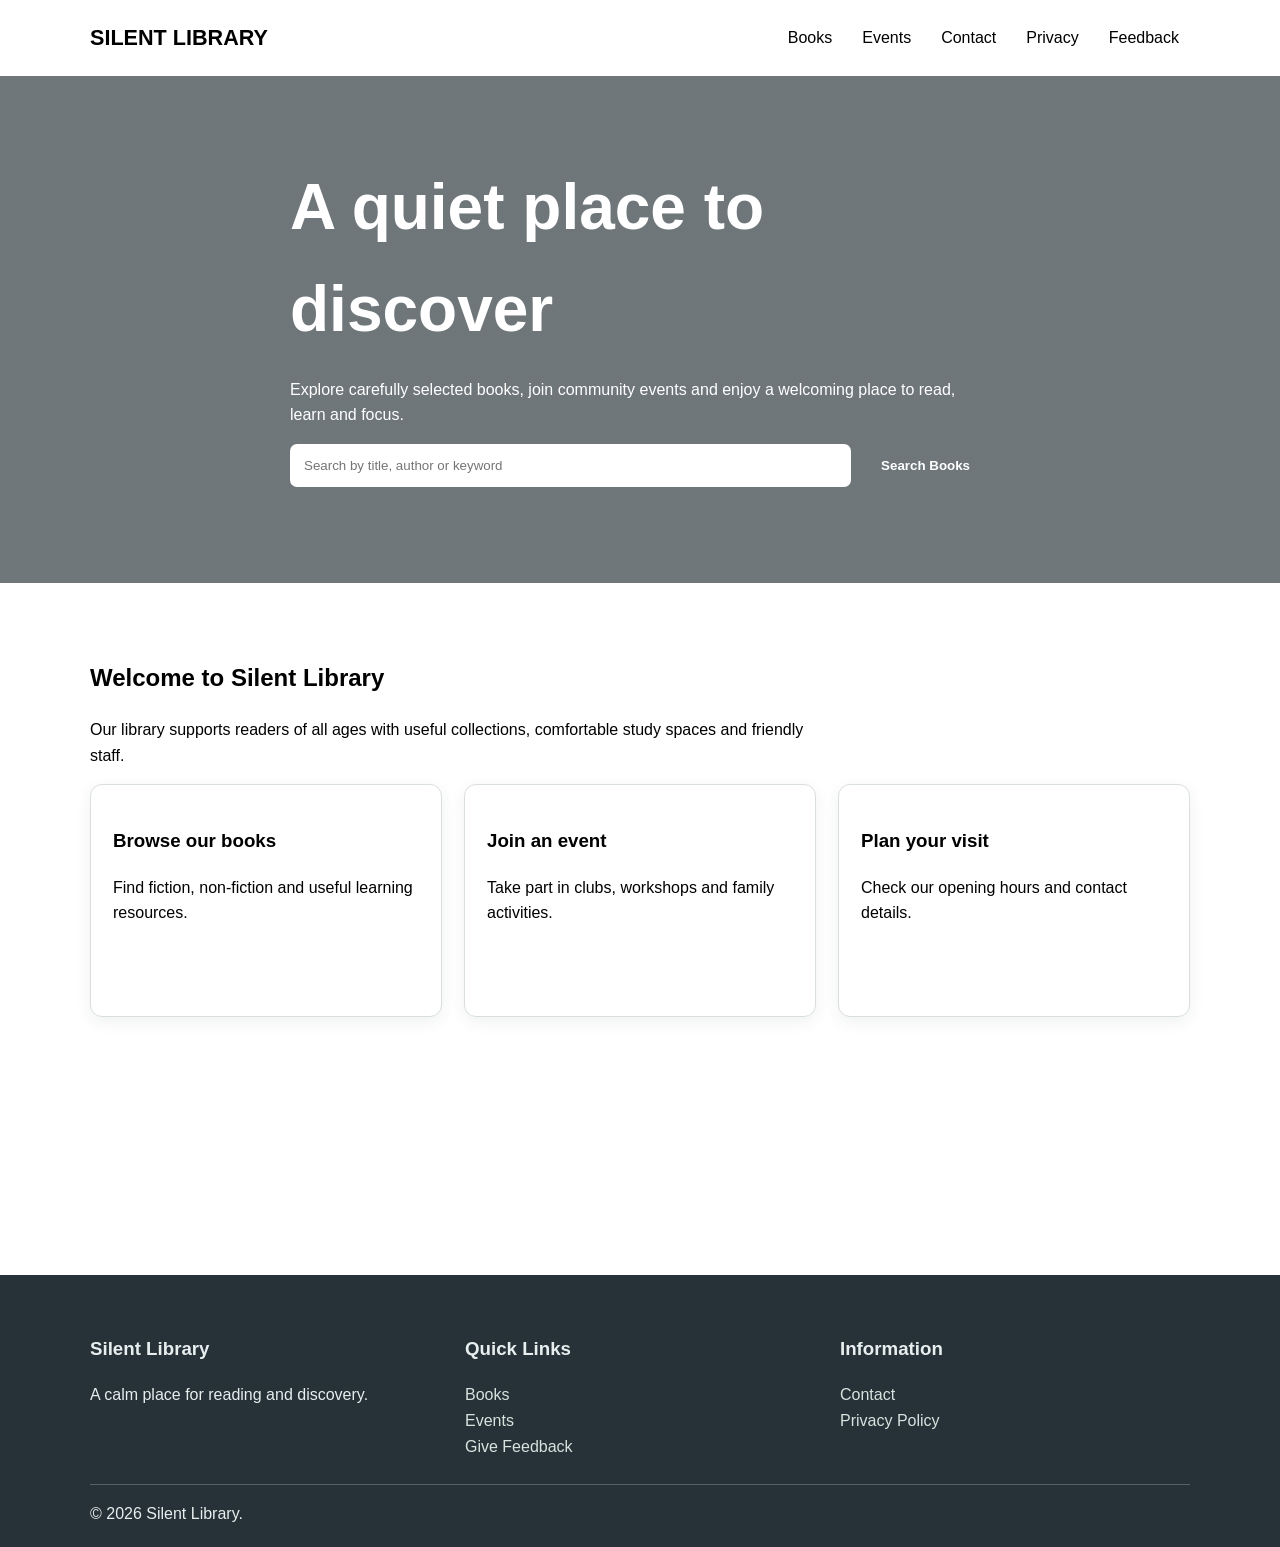
<file: index.html>
<html lang="en">
<head>
<meta charset="UTF-8">
<meta name="viewport" content="width=device-width,initial-scale=1">
<title>Silent Library | Home</title>
<link rel="stylesheet" href="styles.css">
</head>
<body>
<header class="navbar"><div class="container nav-wrap">
<a class="logo" href="index.html">SILENT LIBRARY</a><nav class="nav-links"><a class="active" href="index.html">Home</a><a href="books.html">Books</a><a href="events.html">Events</a><a href="contact.html">Contact</a><a href="privacy.html">Privacy</a><a href="https://docs.google.com/forms/d/e/1FAIpQLScF7f4ovNmoWexSdnlmguS6u-5lrMI3MTXSTCQP9__gvdejew/viewform?usp=publish-editor" target="_blank" rel="noopener noreferrer">Feedback</a></nav>
</div></header><main><section class="hero"><div class="container">
<h1>A quiet place to discover</h1>
<p>Explore carefully selected books, join community events and enjoy a welcoming place to read, learn and focus.</p>
<form class="search" action="books.html">
<input type="search" placeholder="Search by title, author or keyword"><button class="button gold">Search Books</button>
</form>
</div></section><section class="section"><div class="container">
<h2>Welcome to Silent Library</h2>
<p class="intro">Our library supports readers of all ages with useful collections, comfortable study spaces and friendly staff.</p>
<div class="grid">
<article class="card"><div class="card-body">
<h3>Browse our books</h3>
<p>Find fiction, non-fiction and useful learning resources.</p>
<a class="button" href="books.html">View Books</a>
</div></article><article class="card"><div class="card-body">
<h3>Join an event</h3>
<p>Take part in clubs, workshops and family activities.</p>
<a class="button" href="events.html">See Events</a>
</div></article><article class="card"><div class="card-body">
<h3>Plan your visit</h3>
<p>Check our opening hours and contact details.</p>
<a class="button" href="contact.html">Contact Us</a>
</div></article>
</div>
</div></section><section class="info"><div class="container info-grid">
<div>
<h3>Opening Hours</h3>
<p>Mon-Fri: 9am-8pm<br>Sat-Sun: 10am-6pm</p>
</div>
<div>
<h3>Location</h3>
<p>12 Reading Lane<br>Singapore 238801</p>
</div>
<div>
<h3>Need Help?</h3>
<p>+65 6123 4567<br>hello@silentlibrary.sg</p>
</div>
</div></section></main><footer><div class="container footer-grid">
<div>
<h3>Silent Library</h3>
<p>A calm place for reading and discovery.</p>
</div>
<div>
<h3>Quick Links</h3>
<a href="books.html">Books</a><a href="events.html">Events</a><a href="https://docs.google.com/forms/d/e/1FAIpQLScF7f4ovNmoWexSdnlmguS6u-5lrMI3MTXSTCQP9__gvdejew/viewform?usp=publish-editor" target="_blank" rel="noopener noreferrer">Give Feedback</a>
</div>
<div>
<h3>Information</h3>
<a href="contact.html">Contact</a><a href="privacy.html">Privacy Policy</a>
</div>
</div>
<div class="container copyright">© 2026 Silent Library.</div></footer>
</body>
</file>
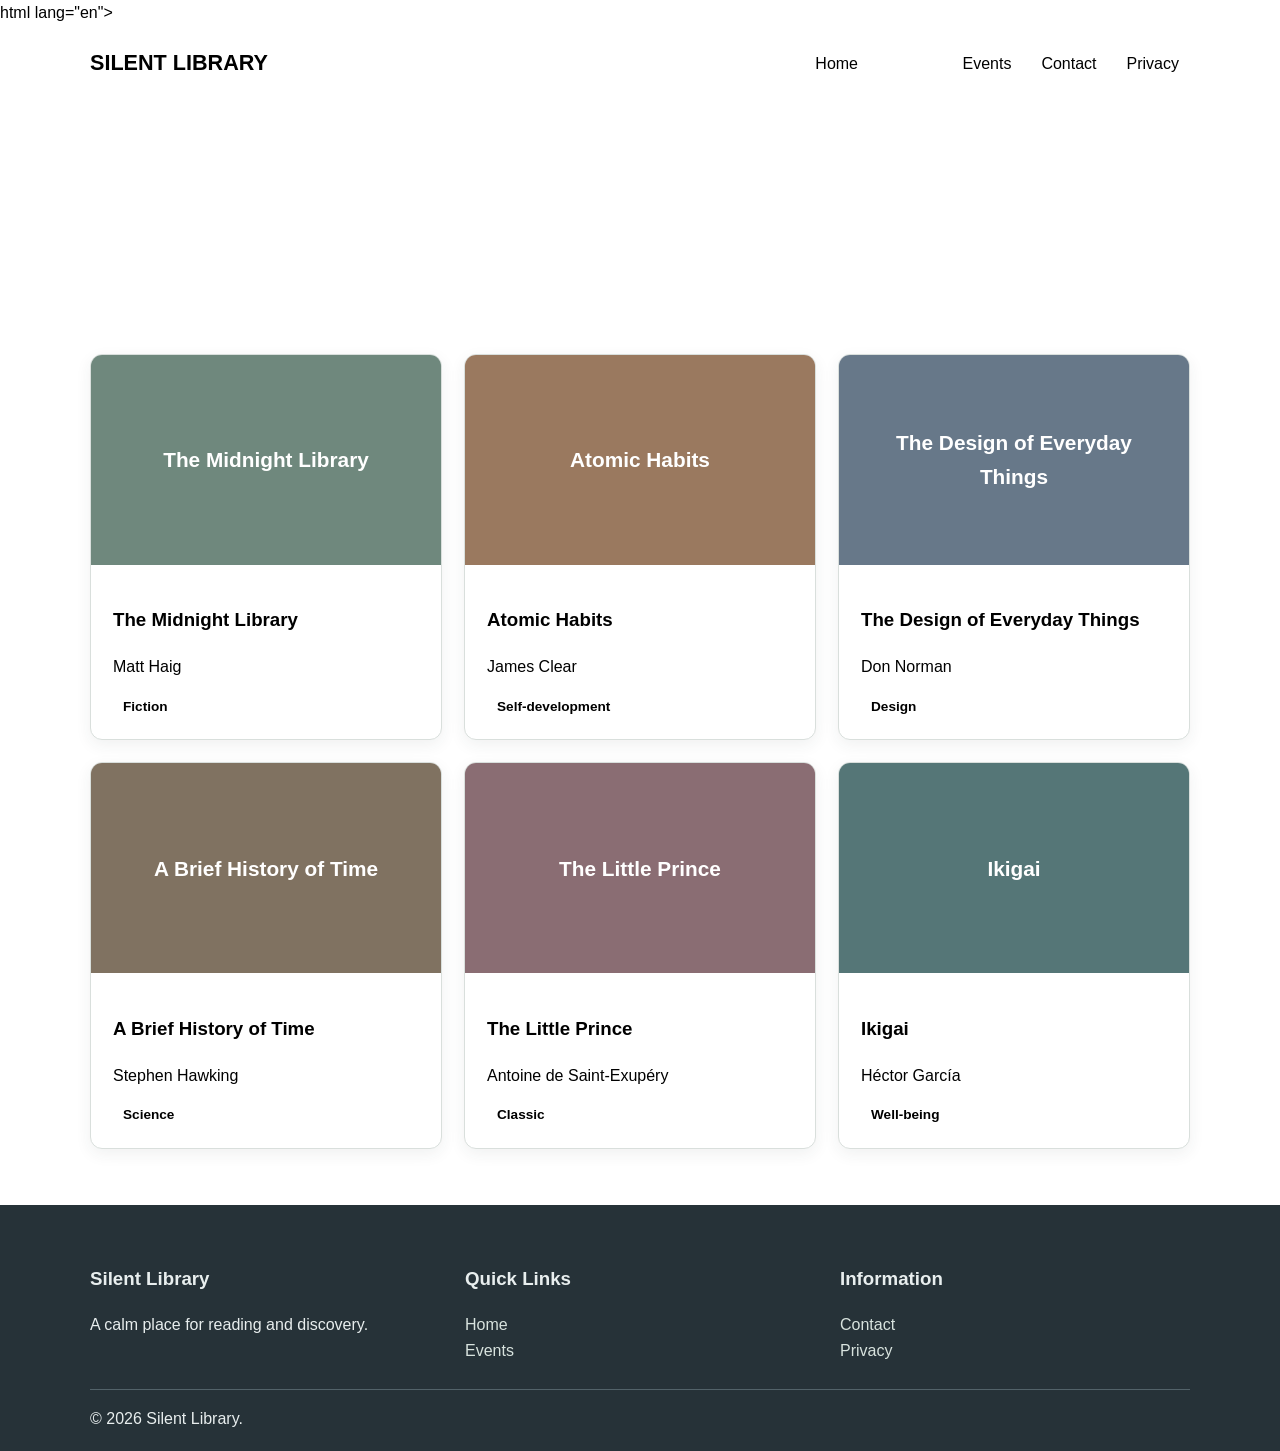
<file: books.html>
html lang="en">
<head>
<meta charset="UTF-8">
<meta name="viewport" content="width=device-width,initial-scale=1">
<title>Silent Library | Books</title>
<link rel="stylesheet" href="styles.css">
</head>
<body>
<header class="navbar"><div class="container nav-wrap">
<a class="logo" href="index.html">SILENT LIBRARY</a><nav class="nav-links"><a href="index.html">Home</a><a class="active" href="books.html">Books</a><a href="events.html">Events</a><a href="contact.html">Contact</a><a href="privacy.html">Privacy</a></nav>
</div></header><main><section class="banner"><div class="container">
<h1>Books List</h1>
<p>Browse a small selection from our collection.</p>
</div></section><section class="section"><div class="container"><div class="grid">
<article class="card"><div class="cover c1">The Midnight Library</div>
<div class="card-body">
<h3>The Midnight Library</h3>
<p>Matt Haig</p>
<span class="tag">Fiction</span>
</div></article><article class="card"><div class="cover c2">Atomic Habits</div>
<div class="card-body">
<h3>Atomic Habits</h3>
<p>James Clear</p>
<span class="tag">Self-development</span>
</div></article><article class="card"><div class="cover c3">The Design of Everyday Things</div>
<div class="card-body">
<h3>The Design of Everyday Things</h3>
<p>Don Norman</p>
<span class="tag">Design</span>
</div></article><article class="card"><div class="cover c4">A Brief History of Time</div>
<div class="card-body">
<h3>A Brief History of Time</h3>
<p>Stephen Hawking</p>
<span class="tag">Science</span>
</div></article><article class="card"><div class="cover c5">The Little Prince</div>
<div class="card-body">
<h3>The Little Prince</h3>
<p>Antoine de Saint-Exupéry</p>
<span class="tag">Classic</span>
</div></article><article class="card"><div class="cover c6">Ikigai</div>
<div class="card-body">
<h3>Ikigai</h3>
<p>Héctor García</p>
<span class="tag">Well-being</span>
</div></article>
</div></div></section></main><footer><div class="container footer-grid">
<div>
<h3>Silent Library</h3>
<p>A calm place for reading and discovery.</p>
</div>
<div>
<h3>Quick Links</h3>
<a href="index.html">Home</a><a href="events.html">Events</a>
</div>
<div>
<h3>Information</h3>
<a href="contact.html">Contact</a><a href="privacy.html">Privacy</a>
</div>
</div>
<div class="container copyright">© 2026 Silent Library.</div></footer>
</body>
</html>
</file>
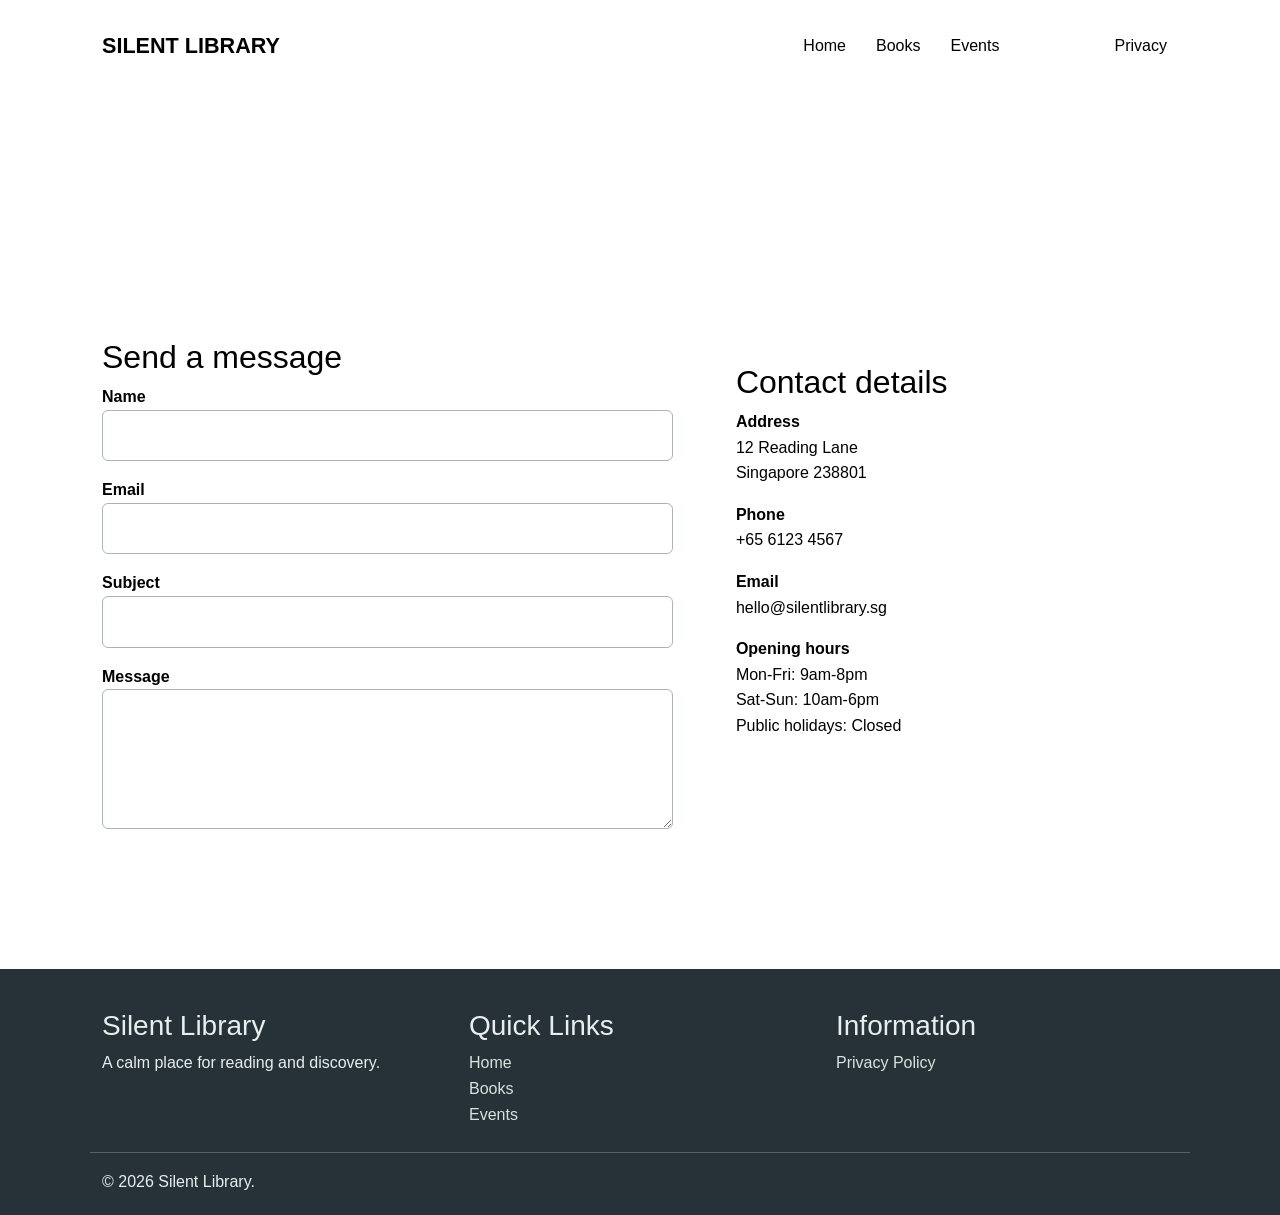
<file: contact.html>
<html lang="en">
<head>
<meta charset="UTF-8">
<meta name="viewport" content="width=device-width,initial-scale=1">
<title>Silent Library | Contact</title>
<link href="https://cdn.jsdelivr.net/npm/bootstrap@5.3.3/dist/css/bootstrap.min.css" rel="stylesheet">
<link rel="stylesheet" href="styles.css">
</head>
<body>
<header class="navbar"><div class="container nav-wrap">
<a class="logo" href="index.html">SILENT LIBRARY</a><nav class="nav-links"><a href="index.html">Home</a><a href="books.html">Books</a><a href="events.html">Events</a><a class="active" href="contact.html">Contact</a><a href="privacy.html">Privacy</a></nav>
</div></header><main><section class="banner"><div class="container">
<h1>Contact Us</h1>
<p>Send a question or visit us during opening hours.</p>
</div></section><section class="section"><div class="container two">
<div>
<h2>Send a message</h2>
<form id="contactForm">
<div class="form-group">
<label for="name">Name</label><input id="name" required>
</div>
<div class="form-group">
<label for="email">Email</label><input id="email" type="email" required>
</div>
<div class="form-group">
<label for="subject">Subject</label><input id="subject" required>
</div>
<div class="form-group">
<label for="message">Message</label><textarea id="message" required></textarea>
</div>
<button class="button" type="submit">Send Message</button><p id="reply" aria-live="polite"></p>
</form>
</div>
<aside class="contact-box"><h2>Contact details</h2>
<p><strong>Address</strong><br>12 Reading Lane<br>Singapore 238801</p>
<p><strong>Phone</strong><br>+65 6123 4567</p>
<p><strong>Email</strong><br>hello@silentlibrary.sg</p>
<p><strong>Opening hours</strong><br>Mon-Fri: 9am-8pm<br>Sat-Sun: 10am-6pm<br>Public holidays: Closed</p></aside>
</div></section></main><footer><div class="container footer-grid">
<div>
<h3>Silent Library</h3>
<p>A calm place for reading and discovery.</p>
</div>
<div>
<h3>Quick Links</h3>
<a href="index.html">Home</a><a href="books.html">Books</a><a href="events.html">Events</a>
</div>
<div>
<h3>Information</h3>
<a href="privacy.html">Privacy Policy</a>
</div>
</div>
<div class="container copyright">© 2026 Silent Library.</div></footer><script src="script.js"></script>
</body>
</html>
</file>
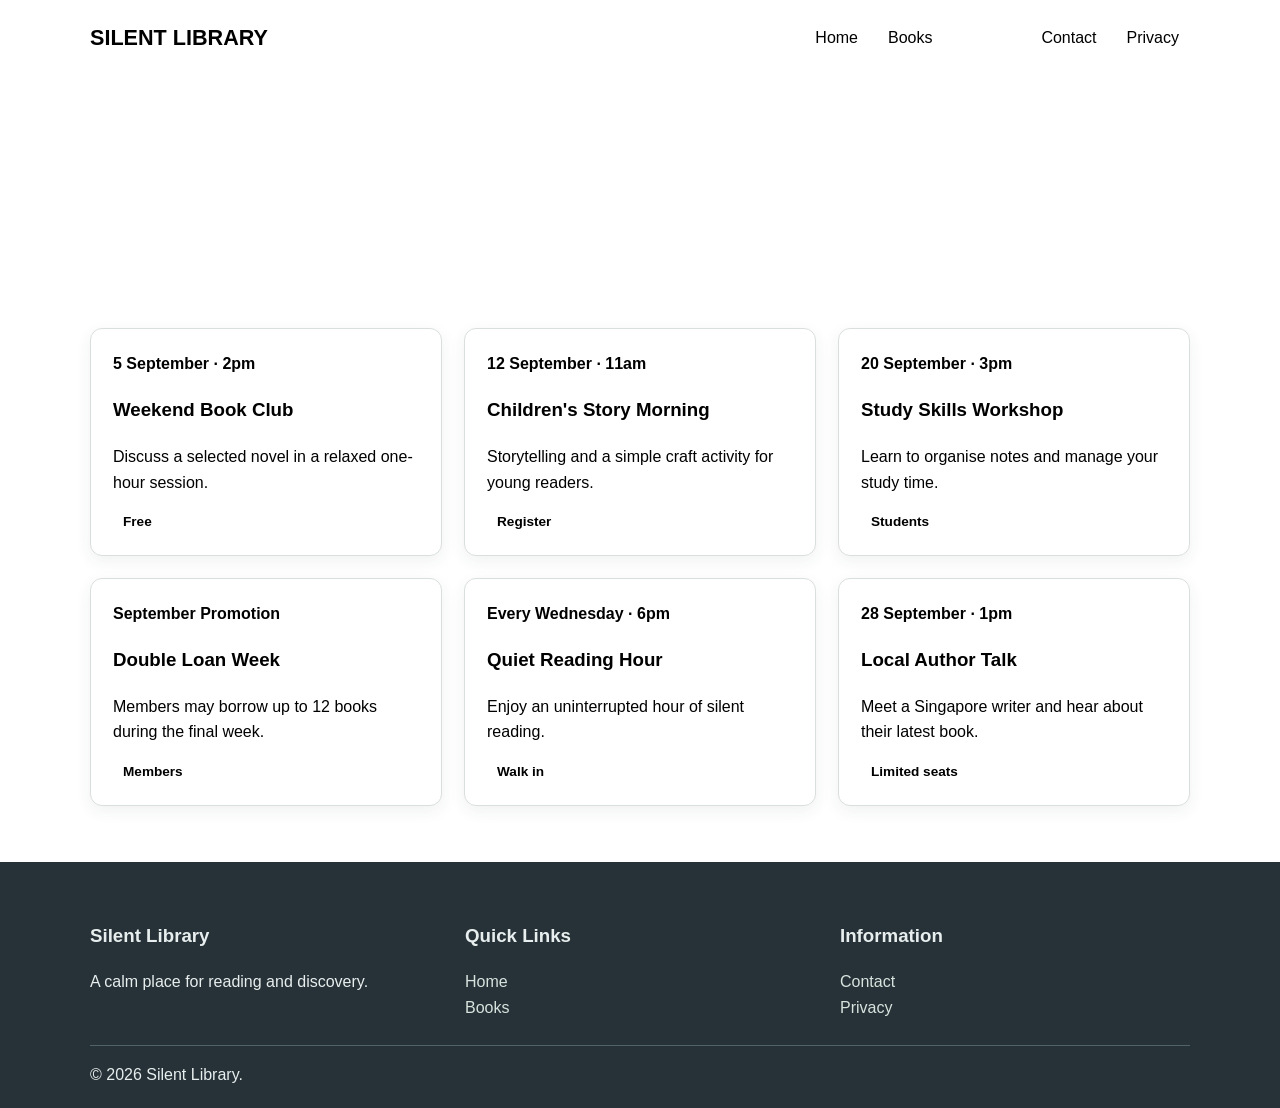
<file: events.html>
<html lang="en">
<head>
<meta charset="UTF-8">
<meta name="viewport" content="width=device-width,initial-scale=1">
<title>Silent Library | Events</title>
<link rel="stylesheet" href="styles.css">
</head>
<body>
<header class="navbar"><div class="container nav-wrap">
<a class="logo" href="index.html">SILENT LIBRARY</a><nav class="nav-links"><a href="index.html">Home</a><a href="books.html">Books</a><a class="active" href="events.html">Events</a><a href="contact.html">Contact</a><a href="privacy.html">Privacy</a></nav>
</div></header><main><section class="banner"><div class="container">
<h1>Library Events and Promotions</h1>
<p>Activities that bring readers and the community together.</p>
</div></section><section class="section"><div class="container"><div class="grid">
<article class="card"><div class="card-body">
<strong>5 September · 2pm</strong><h3>Weekend Book Club</h3>
<p>Discuss a selected novel in a relaxed one-hour session.</p>
<span class="tag">Free</span>
</div></article><article class="card"><div class="card-body">
<strong>12 September · 11am</strong><h3>Children's Story Morning</h3>
<p>Storytelling and a simple craft activity for young readers.</p>
<span class="tag">Register</span>
</div></article><article class="card"><div class="card-body">
<strong>20 September · 3pm</strong><h3>Study Skills Workshop</h3>
<p>Learn to organise notes and manage your study time.</p>
<span class="tag">Students</span>
</div></article><article class="card"><div class="card-body">
<strong>September Promotion</strong><h3>Double Loan Week</h3>
<p>Members may borrow up to 12 books during the final week.</p>
<span class="tag">Members</span>
</div></article><article class="card"><div class="card-body">
<strong>Every Wednesday · 6pm</strong><h3>Quiet Reading Hour</h3>
<p>Enjoy an uninterrupted hour of silent reading.</p>
<span class="tag">Walk in</span>
</div></article><article class="card"><div class="card-body">
<strong>28 September · 1pm</strong><h3>Local Author Talk</h3>
<p>Meet a Singapore writer and hear about their latest book.</p>
<span class="tag">Limited seats</span>
</div></article>
</div></div></section></main><footer><div class="container footer-grid">
<div>
<h3>Silent Library</h3>
<p>A calm place for reading and discovery.</p>
</div>
<div>
<h3>Quick Links</h3>
<a href="index.html">Home</a><a href="books.html">Books</a>
</div>
<div>
<h3>Information</h3>
<a href="contact.html">Contact</a><a href="privacy.html">Privacy</a>
</div>
</div>
<div class="container copyright">© 2026 Silent Library.</div></footer>
</body>
</html>
</file>
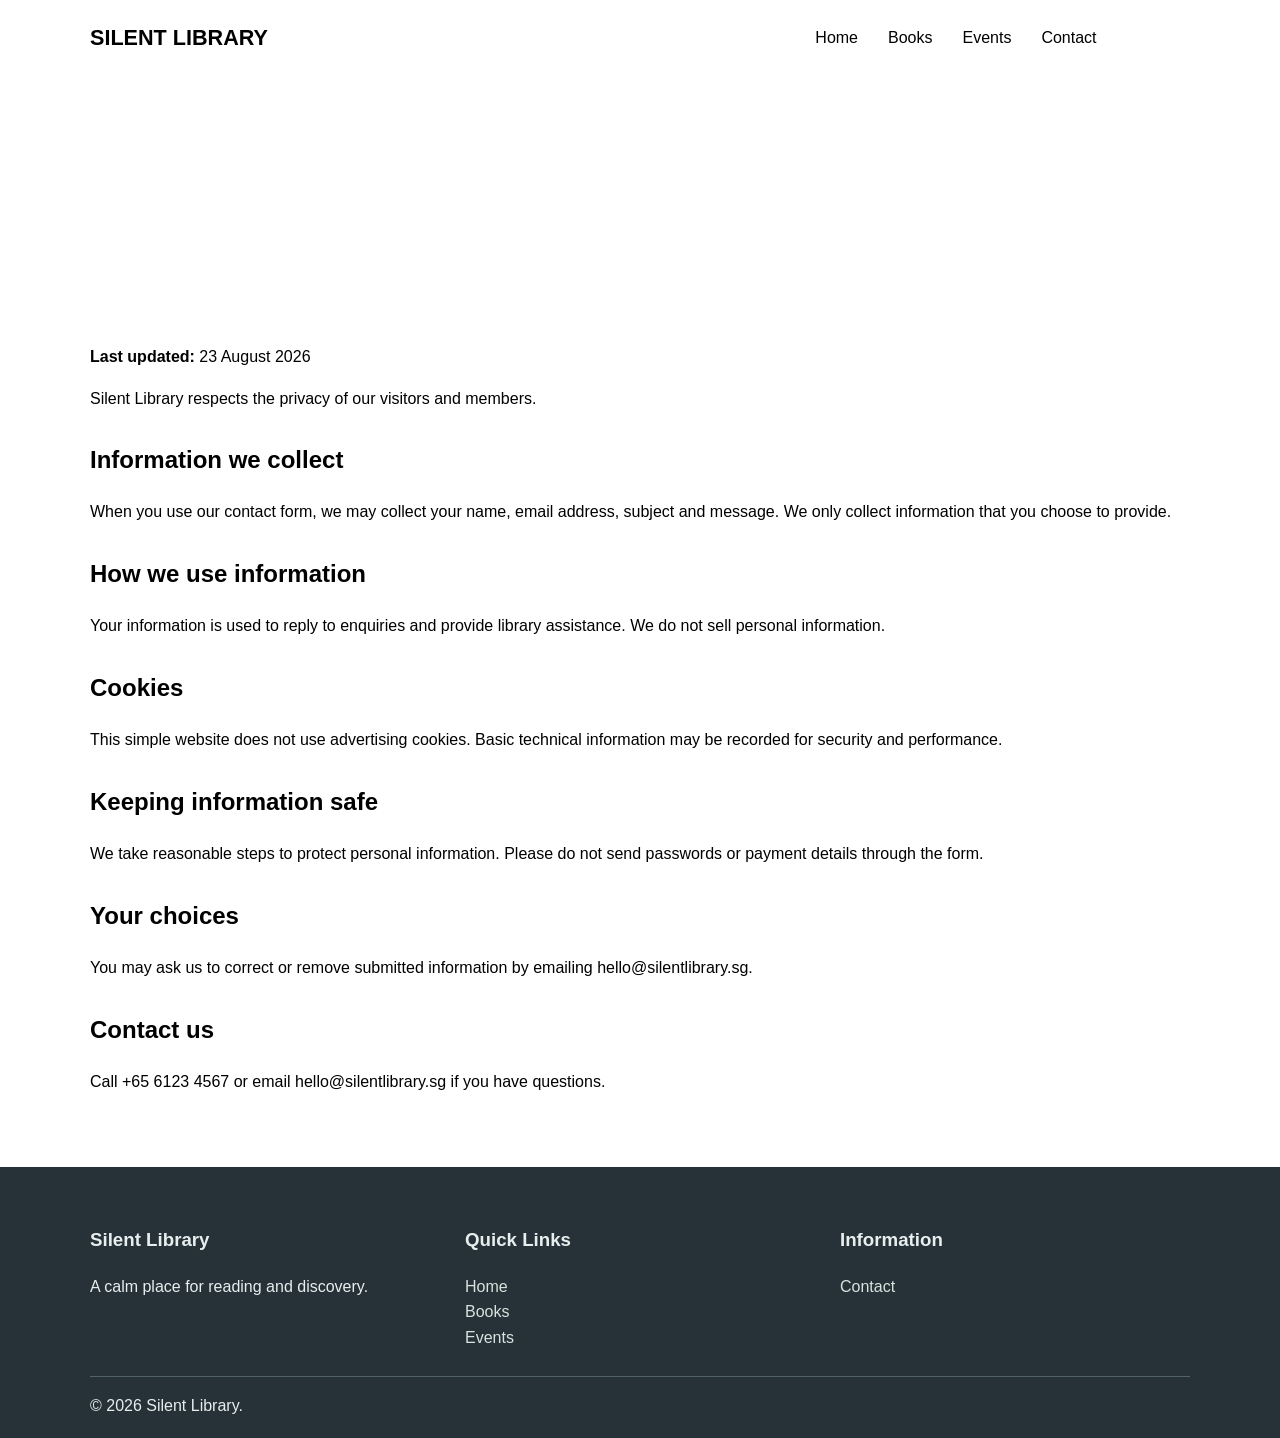
<file: privacy.html>
<html lang="en">
<head>
<meta charset="UTF-8">
<meta name="viewport" content="width=device-width,initial-scale=1">
<title>Silent Library | Privacy Policy</title>
<link rel="stylesheet" href="styles.css">
</head>
<body>
<header class="navbar"><div class="container nav-wrap">
<a class="logo" href="index.html">SILENT LIBRARY</a><nav class="nav-links"><a href="index.html">Home</a><a href="books.html">Books</a><a href="events.html">Events</a><a href="contact.html">Contact</a><a class="active" href="privacy.html">Privacy</a></nav>
</div></header><main><section class="banner"><div class="container">
<h1>Privacy Policy</h1>
<p>How Silent Library handles information submitted through this website.</p>
</div></section><section class="section"><div class="container policy">
<p><strong>Last updated:</strong> 23 August 2026</p>
<p>Silent Library respects the privacy of our visitors and members.</p>
<h2>Information we collect</h2>
<p>When you use our contact form, we may collect your name, email address, subject and message. We only collect information that you choose to provide.</p>
<h2>How we use information</h2>
<p>Your information is used to reply to enquiries and provide library assistance. We do not sell personal information.</p>
<h2>Cookies</h2>
<p>This simple website does not use advertising cookies. Basic technical information may be recorded for security and performance.</p>
<h2>Keeping information safe</h2>
<p>We take reasonable steps to protect personal information. Please do not send passwords or payment details through the form.</p>
<h2>Your choices</h2>
<p>You may ask us to correct or remove submitted information by emailing hello@silentlibrary.sg.</p>
<h2>Contact us</h2>
<p>Call +65 6123 4567 or email hello@silentlibrary.sg if you have questions.</p>
</div></section></main><footer><div class="container footer-grid">
<div>
<h3>Silent Library</h3>
<p>A calm place for reading and discovery.</p>
</div>
<div>
<h3>Quick Links</h3>
<a href="index.html">Home</a><a href="books.html">Books</a><a href="events.html">Events</a>
</div>
<div>
<h3>Information</h3>
<a href="contact.html">Contact</a>
</div>
</div>
<div class="container copyright">© 2026 Silent Library.</div></footer>
</body>
</html>
</file>
<file: styles.css>
root {
    --green:#597568;
    --dark:#3f584d;
    --cream:#fcfbf7;
    --pale:#e6ece8;
    --gold:#d2aa61;
    --text:#263238
  }
  * {
    box-sizing:border-box
  }
  body {
    margin:0;
    font-family:Arial,sans-serif;
    color:var(--text);
    background:var(--cream);
    line-height:1.6
  }
  .container {
    width:min(1100px,90%);
    margin:auto
  }
  .navbar {
    background:var(--pale);
    border-bottom:2px solid var(--green)
  }
  .nav-wrap {
    min-height:76px;
    display:flex;
    align-items:center;
    justify-content:space-between;
    gap:20px
  }
  .logo {
    color:var(--dark);
    font-size:1.35rem;
    font-weight:bold;
    text-decoration:none
  }
  .nav-links {
    display:flex;
    gap:8px;
    flex-wrap:wrap
  }
  .nav-links a {
    color:var(--text);
    text-decoration:none;
    padding:9px 11px;
    border-radius:6px;
    transition:.25s
  }
  .nav-links a:hover,.nav-links a.active {
    color:white;
    background:var(--green)
  }
  .hero {
    padding:80px 0;
    background:linear-gradient(#263238aa,#263238aa),url('https://images.unsplash.com/photo-1507842217343-583bb7270b66?auto=format&fit=crop&w=1600&q=85') center/cover;
    color:white
  }
  .hero div {
    max-width:700px
  }
  .hero h1 {
    font-size:clamp(2.4rem,6vw,4rem);
    margin:0
  }
  .search {
    display:flex;
    gap:10px
  }
  .search input {
    flex:1;
    padding:14px;
    border:0;
    border-radius:7px
  }
  .button {
    display:inline-block;
    border:0;
    border-radius:7px;
    padding:13px 20px;
    background:var(--green);
    color:white;
    text-decoration:none;
    font-weight:bold;
    cursor:pointer;
    transition:.2s
  }
  .button:hover {
    background:var(--dark);
    transform:translateY(-2px)
  }
  .gold {
    background:var(--gold);
    color:var(--text)
  }
  .section {
    padding:56px 0
  }
  .section h1,.section h2 {
    color:var(--dark)
  }
  .intro {
    max-width:720px
  }
  .grid {
    display:grid;
    grid-template-columns:repeat(3,1fr);
    gap:22px
  }
  .card {
    background:white;
    border:1px solid #d9dfdc;
    border-radius:12px;
    overflow:hidden;
    box-shadow:0 5px 16px #26323812;
    transition:.25s
  }
  .card:hover {
    transform:translateY(-5px)
  }
  .card-body {
    padding:22px
  }
  .cover {
    height:210px;
    display:grid;
    place-items:center;
    padding:24px;
    color:white;
    text-align:center;
    font-size:1.3rem;
    font-weight:bold
  }
  .c1 {
    background:#6f887d
  }
  .c2 {
    background:#9a795f
  }
  .c3 {
    background:#677889
  }
  .c4 {
    background:#807261
  }
  .c5 {
    background:#8a6d73
  }
  .c6 {
    background:#557677
  }
  .tag {
    padding:4px 10px;
    border-radius:20px;
    background:var(--pale);
    color:var(--dark);
    font-size:.85rem;
    font-weight:bold
  }
  .banner {
    padding:50px 0;
    background:var(--green);
    color:white
  }
  .banner h1 {
    margin:0
  }
  .info {
    background:var(--green);
    color:white;
    padding:34px 0
  }
  .info-grid,.footer-grid {
    display:grid;
    grid-template-columns:repeat(3,1fr);
    gap:25px
  }
  .two {
    display:grid;
    grid-template-columns:1.1fr .9fr;
    gap:38px
  }
  .form-group {
    margin-bottom:16px
  }
  label {
    display:block;
    font-weight:bold
  }
  input,textarea {
    width:100%;
    padding:12px;
    border:1px solid #aab6b0;
    border-radius:6px
  }
  textarea {
    min-height:140px
  }
  .contact-box {
    padding:25px;
    background:var(--pale);
    border-radius:10px
  }
  .policy h2 {
    margin-top:30px
  }
  footer {
    background:#263238;
    color:#e8eeee;
    padding:40px 0 20px
  }
  footer a {
    color:#d8e3de;
    text-decoration:none;
    display:block
  }
  .copyright {
    border-top:1px solid #526269;
    padding-top:16px;
    margin-top:25px
  }
  @media(max-width:800px) {
    .nav-wrap {
      flex-direction:column;
      padding:16px 0
    }
    .grid,.info-grid,.footer-grid,.two {
      grid-template-columns:1fr
    }
  }
  @media(max-width:520px) {
    .search {
      flex-direction:column
    }
    .nav-links a {
      font-size:.9rem;
      padding:6px
</file>
